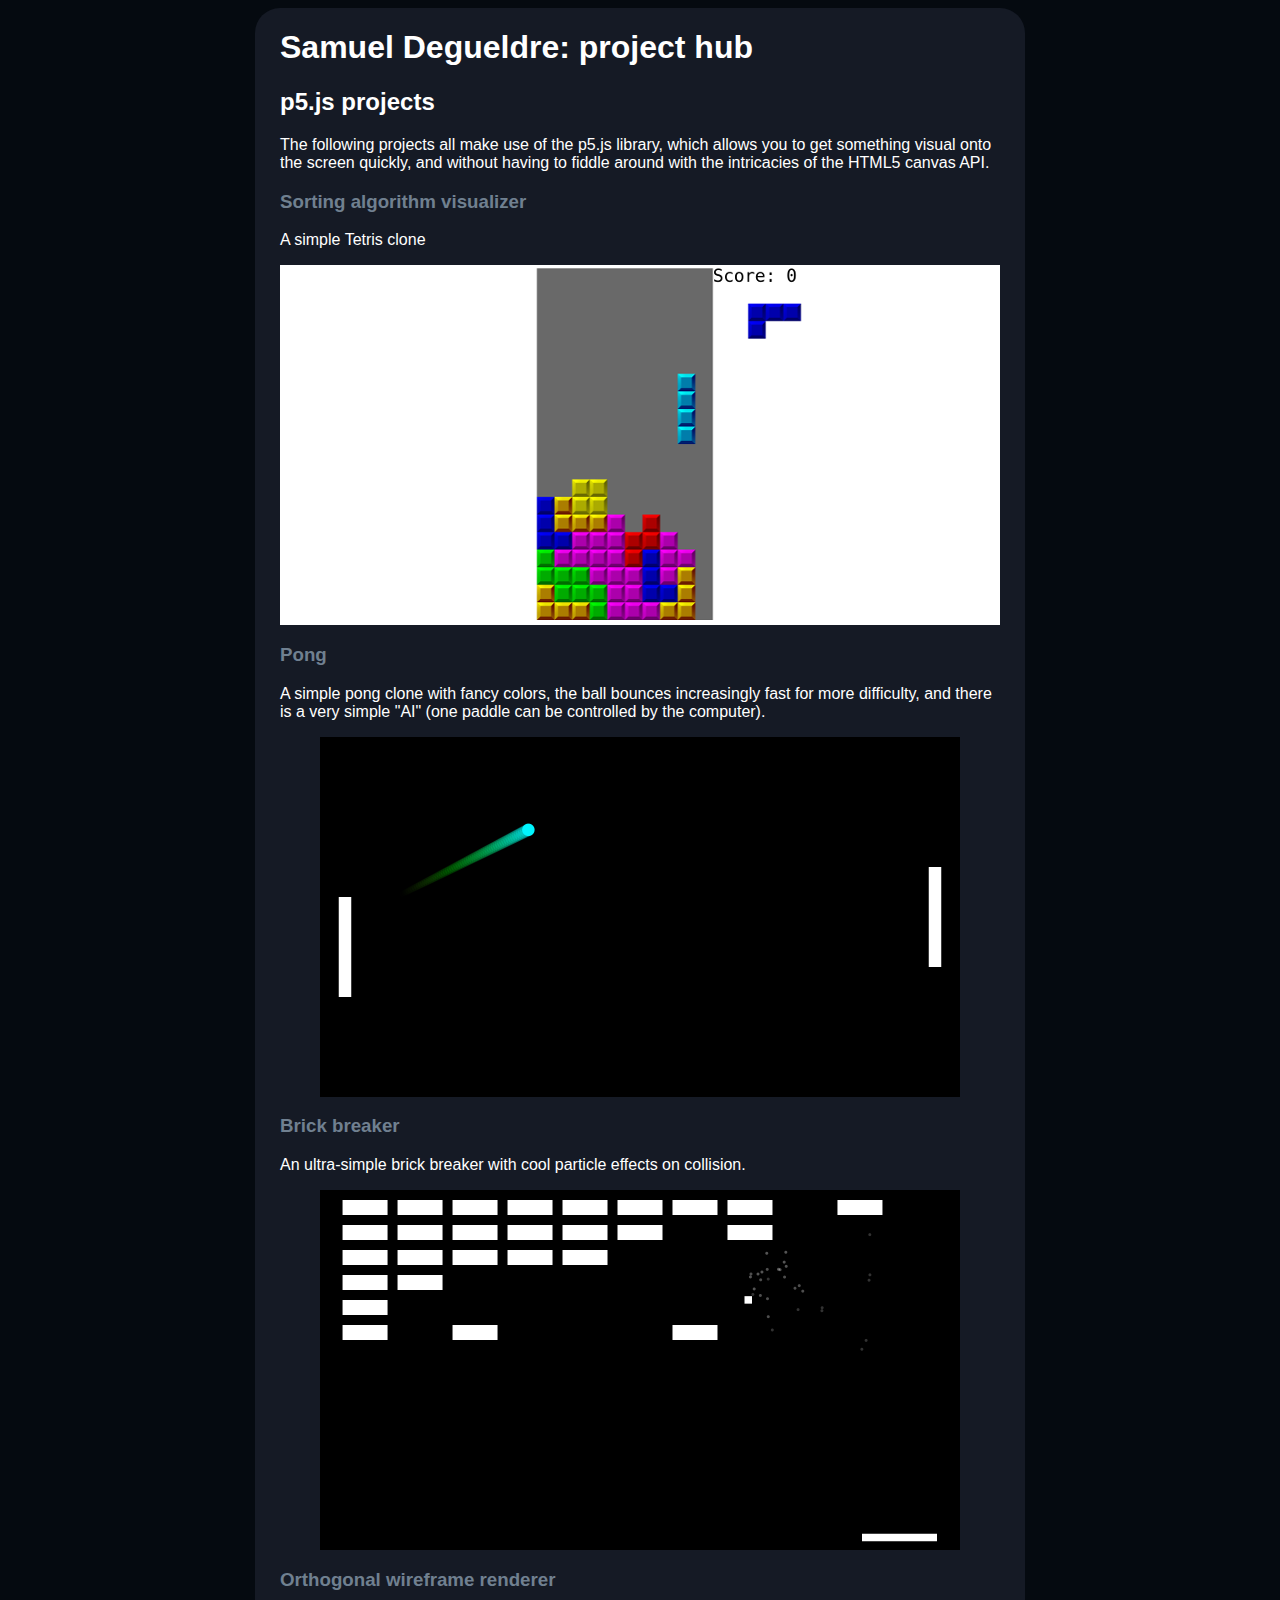
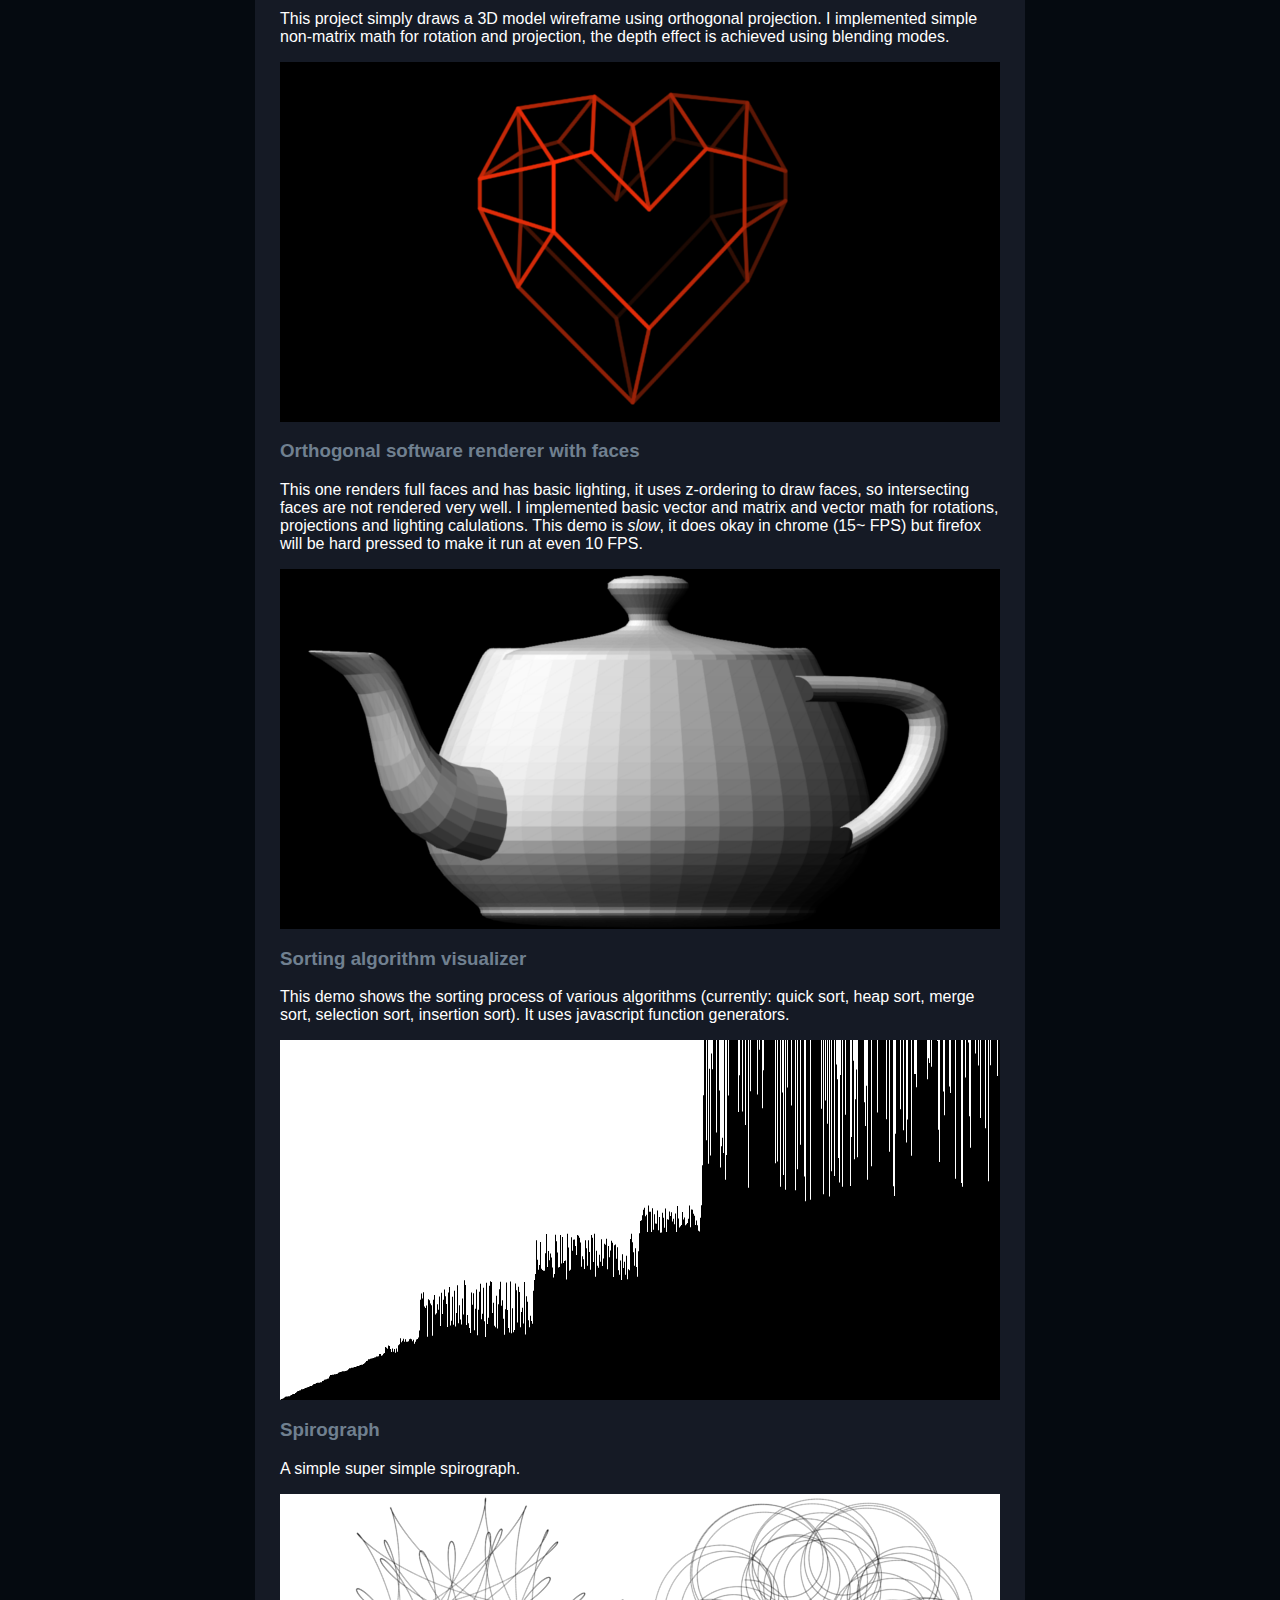
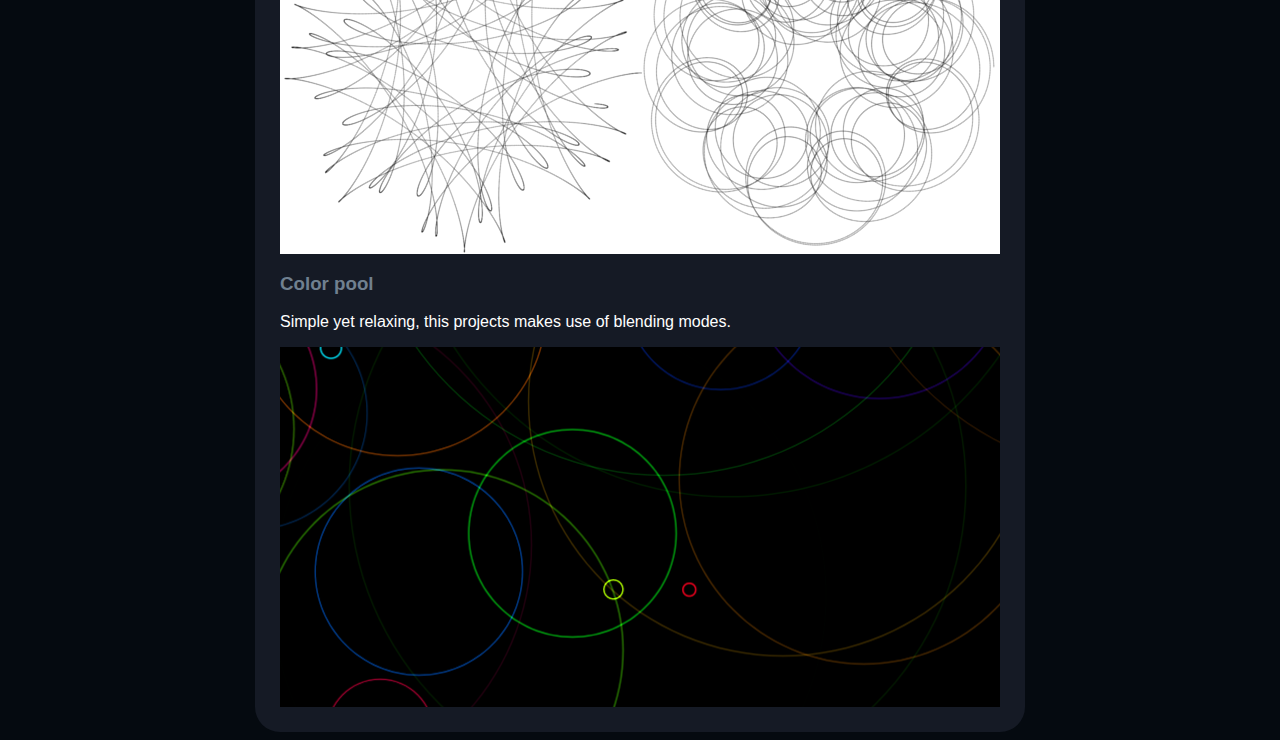
<file: index.html>
<!DOCTYPE html>
<html>
  <head>
    <meta charset="UTF-8"\>
    <link rel="stylesheet" type="text/css" href="style.css">
  </head>
  <body>
    <div class="content">
      <h1>Samuel Degueldre: project hub</h1>
      <h2>p5.js projects</h2>
      <p>The following projects all make use of the p5.js library, which allows you to get something visual onto the screen quickly, and without having to fiddle around with the intricacies of the HTML5 canvas API.</p>

      <h3><a href="p5js/tetris/tetris.html">Sorting algorithm visualizer</a></h3>
      <p>A simple Tetris clone</p>
      <a href="p5js/tetris/tetris.html"><img src="p5js/tetris/tetris.png"></a>

      <h3><a href="p5js/pong/pong.html">Pong</a></h3>
      <p>A simple pong clone with fancy colors, the ball bounces increasingly fast for more difficulty, and there is a very simple "AI" (one paddle can be controlled by the computer).</p>
      <a href="p5js/pong/pong.html"><img src="p5js/pong/pong.png"></a>

      <h3><a href="p5js/brick-breaker/brick-breaker.html">Brick breaker</a></h3>
      <p>An ultra-simple brick breaker with cool particle effects on collision.</p>
      <a href="p5js/brick-breaker/brick-breaker.html"><img src="p5js/brick-breaker/brick-breaker.png"></a>

      <h3><a href="p5js/orthogonal-3D/orthogonal-3D.html">Orthogonal wireframe renderer</a></h3>
      <p>This project simply draws a 3D model wireframe using orthogonal projection. I implemented simple non-matrix math for rotation and projection, the depth effect is achieved using blending modes.</p>
      <a href="p5js/orthogonal-3D/orthogonal-3D.html"><img src="p5js/orthogonal-3D/orthogonal-3D.png"></a>

      <h3><a href="p5js/software-renderer/software-renderer.html">Orthogonal software renderer with faces</a></h3>
      <p>This one renders full faces and has basic lighting, it uses z-ordering to draw faces, so intersecting faces are not rendered very well. I implemented basic vector and matrix and vector math for rotations, projections and lighting calulations. This demo is <em>slow</em>, it does okay in chrome (15~ FPS) but firefox will be hard pressed to make it run at even 10 FPS.</p>
      <a href="p5js/software-renderer/software-renderer.html"><img src="p5js/software-renderer/software-renderer.png"></a>

      <h3><a href="p5js/sorting-algorithm-visualizer/sorting-algorithm-visualizer.html">Sorting algorithm visualizer</a></h3>
      <p>This demo shows the sorting process of various algorithms (currently: quick sort, heap sort, merge sort, selection sort, insertion sort). It uses javascript function generators.</p>
      <a href="p5js/sorting-algorithm-visualizer/sorting-algorithm-visualizer.html"><img src="p5js/sorting-algorithm-visualizer/sorting-algorithm-visualizer.png"></a>

      <h3><a href="p5js/spirograph/spirograph.html">Spirograph</a></h3>
      <p>A simple super simple spirograph.</p>
      <a href="p5js/spirograph/spirograph.html"><img src="p5js/spirograph/spirograph.png"></a>

      <h3><a href="p5js/color-pool/color-pool.html">Color pool</a></h3>
      <p>Simple yet relaxing, this projects makes use of blending modes.</p>
      <a href="p5js/color-pool/color-pool.html"><img src="p5js/color-pool/color-pool.png"></a>
    </div>
  </body>
</html>
</file>
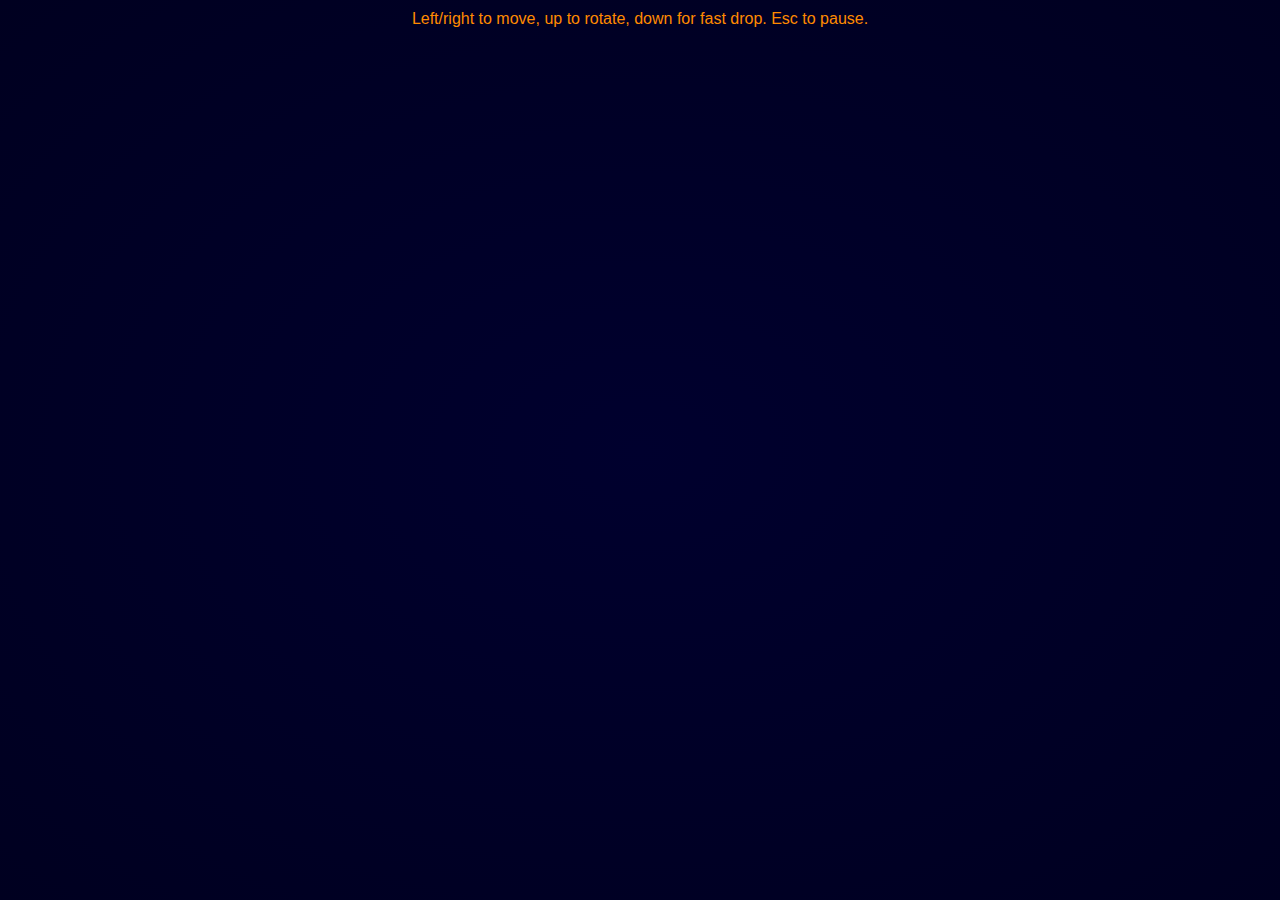
<file: tetris/tetris.html>
<!DOCTYPE html>
<html>
  <head>
    <meta charset="UTF-8"\>
    <!--<script src="https://cdnjs.cloudflare.com/ajax/libs/p5.js/0.5.11/p5.js"></script>-->
    <script src="graphics.js"></script>
    <script src="Tilegrid.js"></script>
    <script src="Tetromino.js"></script>
    <script src="sketch.js"></script>
    <link rel="stylesheet" type="text/css" href="style.css">
  </head>
  <body>
    <div style="position: absolute; top: 10px; color: #ff8a00; font-family: sans-serif;">
        Left/right to move, up to rotate, down for fast drop. Esc to pause.
    </div>
  </body>
</html>
</file>
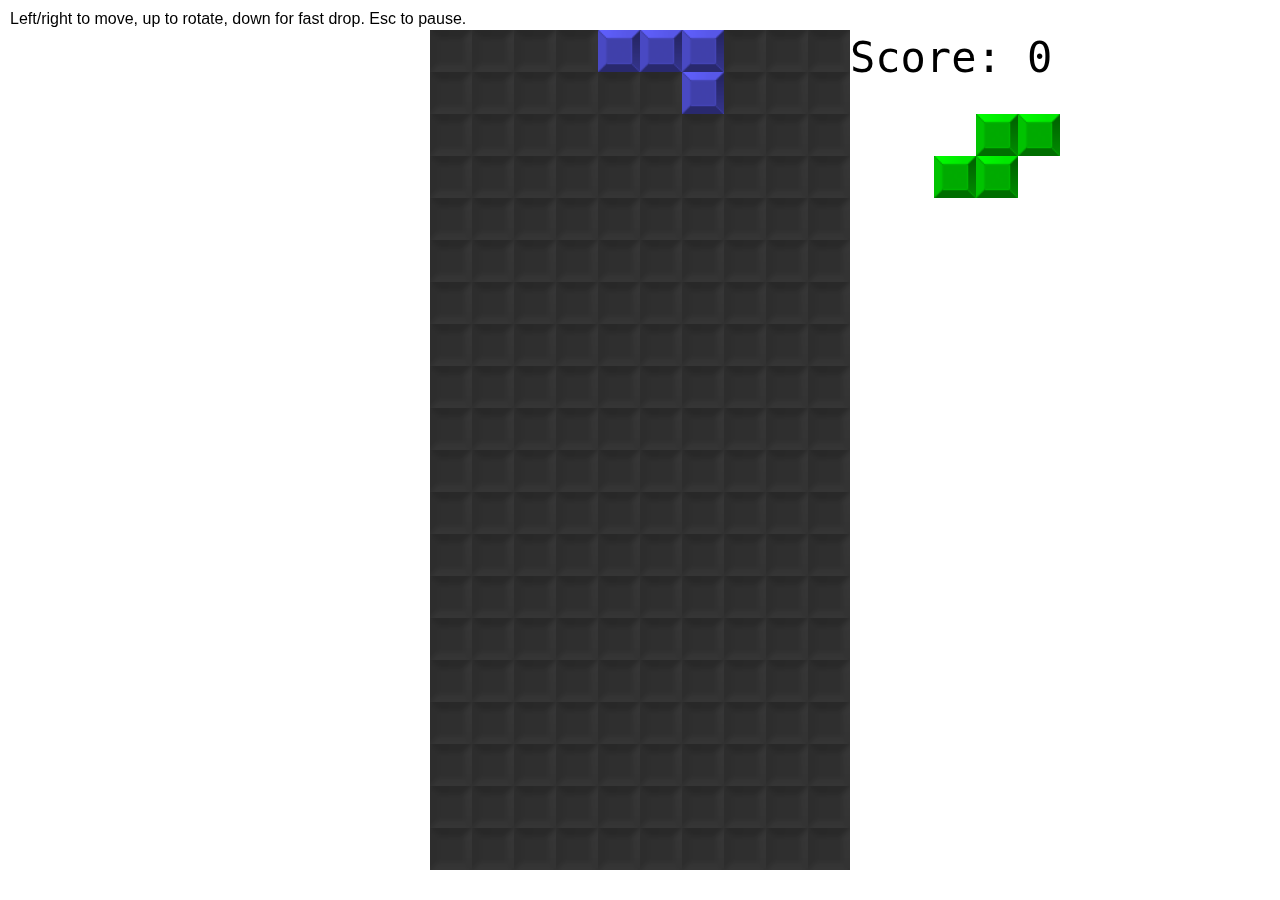
<file: p5js/tetris/tetris.html>
<!DOCTYPE html>
<html>
  <head>
    <meta charset="UTF-8"\>
    <!--<script src="https://cdnjs.cloudflare.com/ajax/libs/p5.js/0.5.11/p5.js"></script>-->
    <script src="graphics.js"></script>
    <script src="Tilegrid.js"></script>
    <script src="Tetromino.js"></script>
    <script src="sketch.js"></script>
    <link rel="stylesheet" type="text/css" href="../style.css">
  </head>
  <body>
    <div style="position: absolute; left: 10px; top: 10px; color: black; font-family: sans-serif;">
        Left/right to move, up to rotate, down for fast drop. Esc to pause.
    </div>
  </body>
</html>
</file>
<file: style.css>
html {
    font-family: sans-serif;
    background-color: #050A10;
    color: white;
}

body {
    display: flex;
    align-items: center;
    justify-content: center;
}

.content {
    width: 720px;
    padding: 25px;
    padding-top: 0px;
    background-color: #151A25;
    border-radius: 25px;
}

img {
    display: block;
    margin: auto;
}

a {
    text-decoration: none;
    color: slategray;
}
a:hover {
    color: lightslategray;
}
</file>
<file: tetris/style.css>
html, body {
  height: 100%;
  /*background-color: #0C101A;*/
  background: radial-gradient(#00002e, #000020);
}

body {
  margin: auto;
  padding: 0;
  display: flex;
  flex-direction: column;
  align-items: center;
}

#textContainer {
  height: 2em;
  display: flex;
}

canvas {
  position: absolute;
  left: 0;
}

div p {
  color: #ff8a00;
  font-family: sans-serif;
  margin: auto;
}
</file>
<file: p5js/style.css>
html, body {
  height: 100%;
}

body {
  margin: auto;
  padding: 0;
  display: flex;

  /* This centers our sketch horizontally. */
  justify-content: center;

  /* This centers our sketch vertically. */
  align-items: center;
}
</file>
